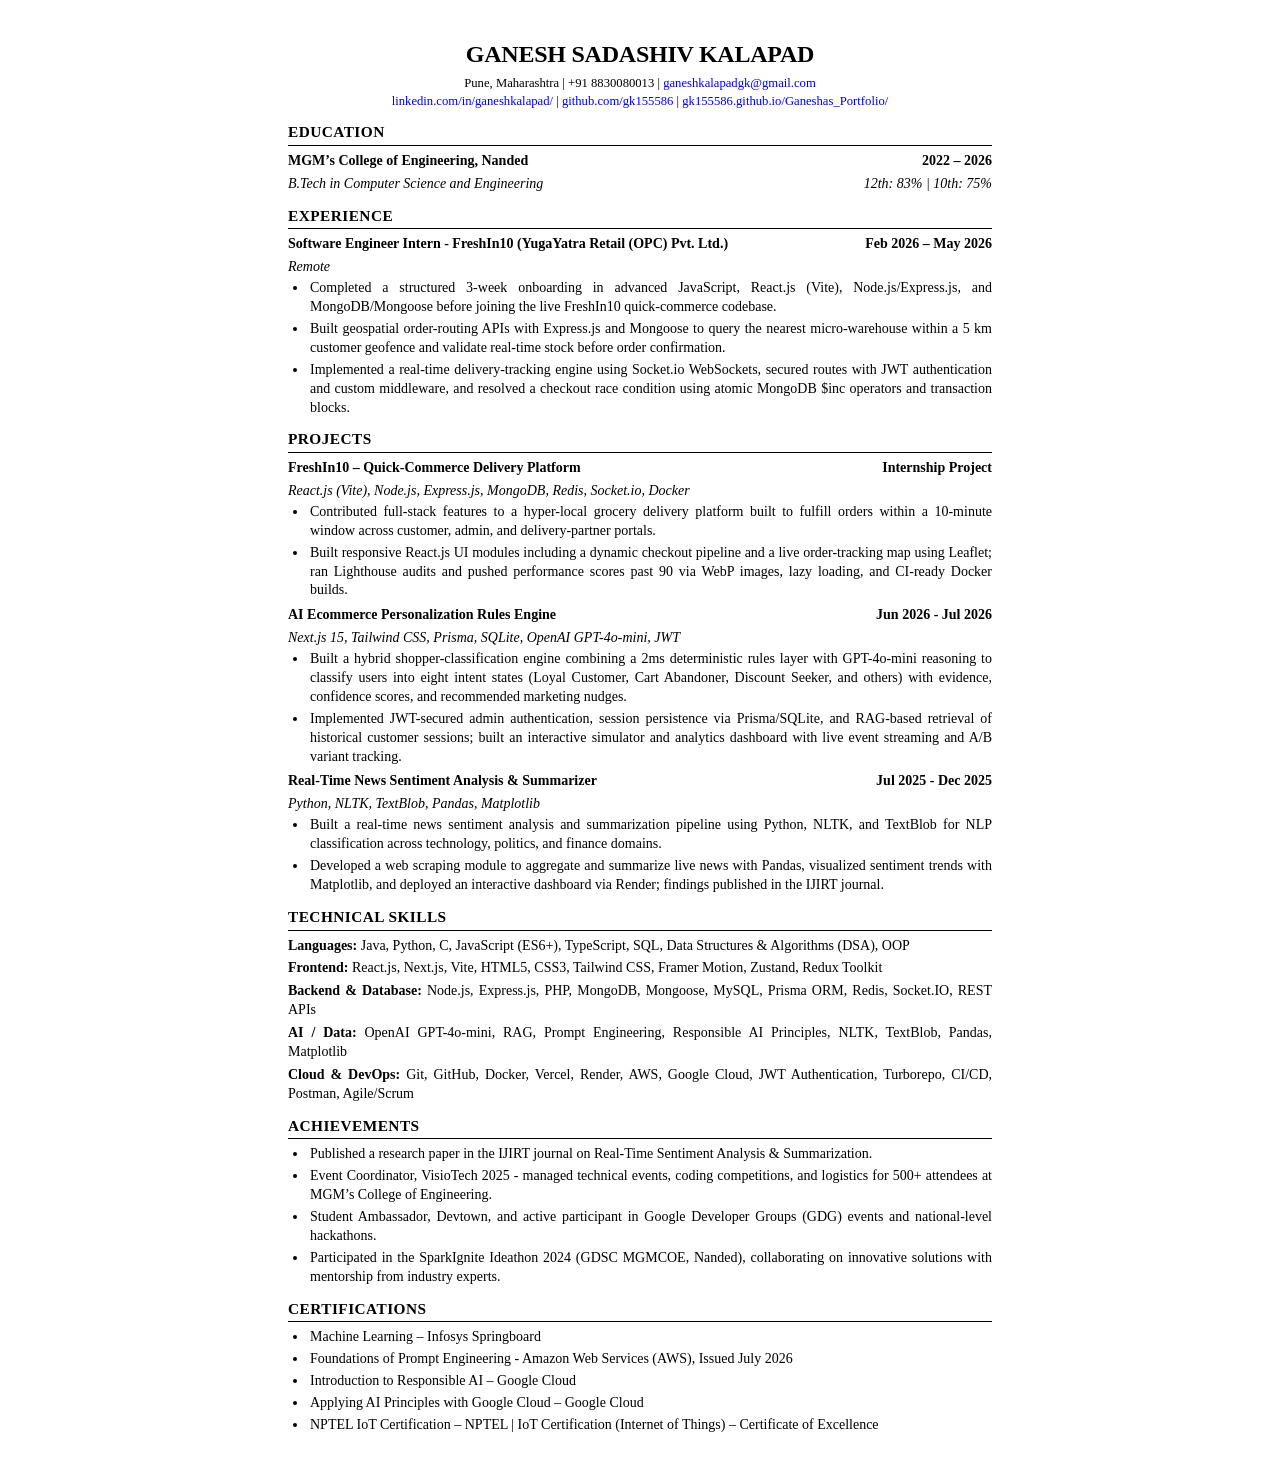
<file: resume.html>
<!DOCTYPE html>
<html lang="en">
<head>
  <meta charset="UTF-8">
  <title>Ganesh Sadashiv Kalapad - Resume</title>
  <style>
    * {
      box-sizing: border-box;
      margin: 0;
      padding: 0;
    }
    
    body {
      font-family: "Times New Roman", Times, Georgia, serif;
      color: #000000;
      line-height: 1.35;
      font-size: 10.5pt;
      padding: 0.4in 0.5in;
      background: white;
      max-width: 800px;
      margin: 0 auto;
    }
    
    .header {
      text-align: center;
      margin-bottom: 12px;
    }
    
    .name {
      font-size: 18pt;
      font-weight: bold;
      letter-spacing: -0.01em;
      margin-bottom: 4px;
      text-transform: uppercase;
    }
    
    .contact-info {
      color: #000000;
      font-size: 9.5pt;
      line-height: 1.4;
    }
    
    .contact-info a {
      color: #0000ee;
      text-decoration: none;
    }
    
    .contact-info a:hover {
      text-decoration: underline;
    }
    
    .section-title {
      font-size: 11.5pt;
      font-weight: bold;
      border-bottom: 1.5px solid #000000;
      padding-bottom: 2px;
      margin-top: 12px;
      margin-bottom: 6px;
      text-transform: uppercase;
      letter-spacing: 0.03em;
    }
    
    .row {
      display: flex;
      justify-content: space-between;
      align-items: baseline;
      margin-top: 4px;
      margin-bottom: 2px;
    }
    
    .bold {
      font-weight: bold;
    }
    
    .italic {
      font-style: italic;
    }
    
    .bullet-list {
      list-style-type: disc;
      margin-left: 20px;
      margin-bottom: 6px;
    }
    
    .bullet-list li {
      margin-bottom: 3px;
      text-align: justify;
      padding-left: 2px;
    }
    
    .skills-section {
      margin-top: 6px;
      margin-bottom: 6px;
    }
    
    .skills-row {
      margin-bottom: 4px;
      text-align: justify;
      line-height: 1.35;
    }
    
    @media print {
      body {
        padding: 0;
        margin: 0;
      }
      @page {
        size: A4;
        margin: 0.4in 0.5in;
      }
    }
  </style>
</head>
<body>

  <!-- Header -->
  <div class="header">
    <h1 class="name">Ganesh Sadashiv Kalapad</h1>
    <div class="contact-info">
      <span>Pune, Maharashtra</span> | 
      <span>+91 8830080013</span> | 
      <span><a href="mailto:ganeshkalapadgk@gmail.com">ganeshkalapadgk@gmail.com</a></span>
      <br>
      <span><a href="https://linkedin.com/in/ganeshkalapad/" target="_blank">linkedin.com/in/ganeshkalapad/</a></span> | 
      <span><a href="https://github.com/gk155586" target="_blank">github.com/gk155586</a></span> | 
      <span><a href="https://gk155586.github.io/Ganeshas_Portfolio/" target="_blank">gk155586.github.io/Ganeshas_Portfolio/</a></span>
    </div>
  </div>

  <!-- Education -->
  <div class="section-title">Education</div>
  <div class="row">
    <span class="bold">MGM’s College of Engineering, Nanded</span>
    <span class="bold">2022 – 2026</span>
  </div>
  <div class="row">
    <span class="italic">B.Tech in Computer Science and Engineering</span>
    <span class="italic">12th: 83% | 10th: 75%</span>
  </div>

  <!-- Experience -->
  <div class="section-title">Experience</div>
  <div class="row">
    <span class="bold">Software Engineer Intern - FreshIn10 (YugaYatra Retail (OPC) Pvt. Ltd.)</span>
    <span class="bold">Feb 2026 – May 2026</span>
  </div>
  <div class="row">
    <span class="italic">Remote</span>
  </div>
  <ul class="bullet-list">
    <li>Completed a structured 3-week onboarding in advanced JavaScript, React.js (Vite), Node.js/Express.js, and MongoDB/Mongoose before joining the live FreshIn10 quick-commerce codebase.</li>
    <li>Built geospatial order-routing APIs with Express.js and Mongoose to query the nearest micro-warehouse within a 5 km customer geofence and validate real-time stock before order confirmation.</li>
    <li>Implemented a real-time delivery-tracking engine using Socket.io WebSockets, secured routes with JWT authentication and custom middleware, and resolved a checkout race condition using atomic MongoDB $inc operators and transaction blocks.</li>
  </ul>

  <!-- Projects -->
  <div class="section-title">Projects</div>
  
  <div class="row">
    <span class="bold">FreshIn10 – Quick-Commerce Delivery Platform</span>
    <span class="bold">Internship Project</span>
  </div>
  <div class="row">
    <span class="italic">React.js (Vite), Node.js, Express.js, MongoDB, Redis, Socket.io, Docker</span>
  </div>
  <ul class="bullet-list">
    <li>Contributed full-stack features to a hyper-local grocery delivery platform built to fulfill orders within a 10-minute window across customer, admin, and delivery-partner portals.</li>
    <li>Built responsive React.js UI modules including a dynamic checkout pipeline and a live order-tracking map using Leaflet; ran Lighthouse audits and pushed performance scores past 90 via WebP images, lazy loading, and CI-ready Docker builds.</li>
  </ul>

  <div class="row">
    <span class="bold">AI Ecommerce Personalization Rules Engine</span>
    <span class="bold">Jun 2026 - Jul 2026</span>
  </div>
  <div class="row">
    <span class="italic">Next.js 15, Tailwind CSS, Prisma, SQLite, OpenAI GPT-4o-mini, JWT</span>
  </div>
  <ul class="bullet-list">
    <li>Built a hybrid shopper-classification engine combining a 2ms deterministic rules layer with GPT-4o-mini reasoning to classify users into eight intent states (Loyal Customer, Cart Abandoner, Discount Seeker, and others) with evidence, confidence scores, and recommended marketing nudges.</li>
    <li>Implemented JWT-secured admin authentication, session persistence via Prisma/SQLite, and RAG-based retrieval of historical customer sessions; built an interactive simulator and analytics dashboard with live event streaming and A/B variant tracking.</li>
  </ul>

  <div class="row">
    <span class="bold">Real-Time News Sentiment Analysis & Summarizer</span>
    <span class="bold">Jul 2025 - Dec 2025</span>
  </div>
  <div class="row">
    <span class="italic">Python, NLTK, TextBlob, Pandas, Matplotlib</span>
  </div>
  <ul class="bullet-list">
    <li>Built a real-time news sentiment analysis and summarization pipeline using Python, NLTK, and TextBlob for NLP classification across technology, politics, and finance domains.</li>
    <li>Developed a web scraping module to aggregate and summarize live news with Pandas, visualized sentiment trends with Matplotlib, and deployed an interactive dashboard via Render; findings published in the IJIRT journal.</li>
  </ul>

  <!-- Technical Skills -->
  <div class="section-title">Technical Skills</div>
  <div class="skills-section">
    <div class="skills-row">
      <span class="bold">Languages:</span> Java, Python, C, JavaScript (ES6+), TypeScript, SQL, Data Structures & Algorithms (DSA), OOP
    </div>
    <div class="skills-row">
      <span class="bold">Frontend:</span> React.js, Next.js, Vite, HTML5, CSS3, Tailwind CSS, Framer Motion, Zustand, Redux Toolkit
    </div>
    <div class="skills-row">
      <span class="bold">Backend & Database:</span> Node.js, Express.js, PHP, MongoDB, Mongoose, MySQL, Prisma ORM, Redis, Socket.IO, REST APIs
    </div>
    <div class="skills-row">
      <span class="bold">AI / Data:</span> OpenAI GPT-4o-mini, RAG, Prompt Engineering, Responsible AI Principles, NLTK, TextBlob, Pandas, Matplotlib
    </div>
    <div class="skills-row">
      <span class="bold">Cloud & DevOps:</span> Git, GitHub, Docker, Vercel, Render, AWS, Google Cloud, JWT Authentication, Turborepo, CI/CD, Postman, Agile/Scrum
    </div>
  </div>

  <!-- Achievements -->
  <div class="section-title">Achievements</div>
  <ul class="bullet-list">
    <li>Published a research paper in the IJIRT journal on Real-Time Sentiment Analysis & Summarization.</li>
    <li>Event Coordinator, VisioTech 2025 - managed technical events, coding competitions, and logistics for 500+ attendees at MGM’s College of Engineering.</li>
    <li>Student Ambassador, Devtown, and active participant in Google Developer Groups (GDG) events and national-level hackathons.</li>
    <li>Participated in the SparkIgnite Ideathon 2024 (GDSC MGMCOE, Nanded), collaborating on innovative solutions with mentorship from industry experts.</li>
  </ul>

  <!-- Certifications -->
  <div class="section-title">Certifications</div>
  <ul class="bullet-list">
    <li>Machine Learning – Infosys Springboard</li>
    <li>Foundations of Prompt Engineering - Amazon Web Services (AWS), Issued July 2026</li>
    <li>Introduction to Responsible AI – Google Cloud</li>
    <li>Applying AI Principles with Google Cloud – Google Cloud</li>
    <li>NPTEL IoT Certification – NPTEL | IoT Certification (Internet of Things) – Certificate of Excellence</li>
  </ul>

</body>
</html>
</file>
